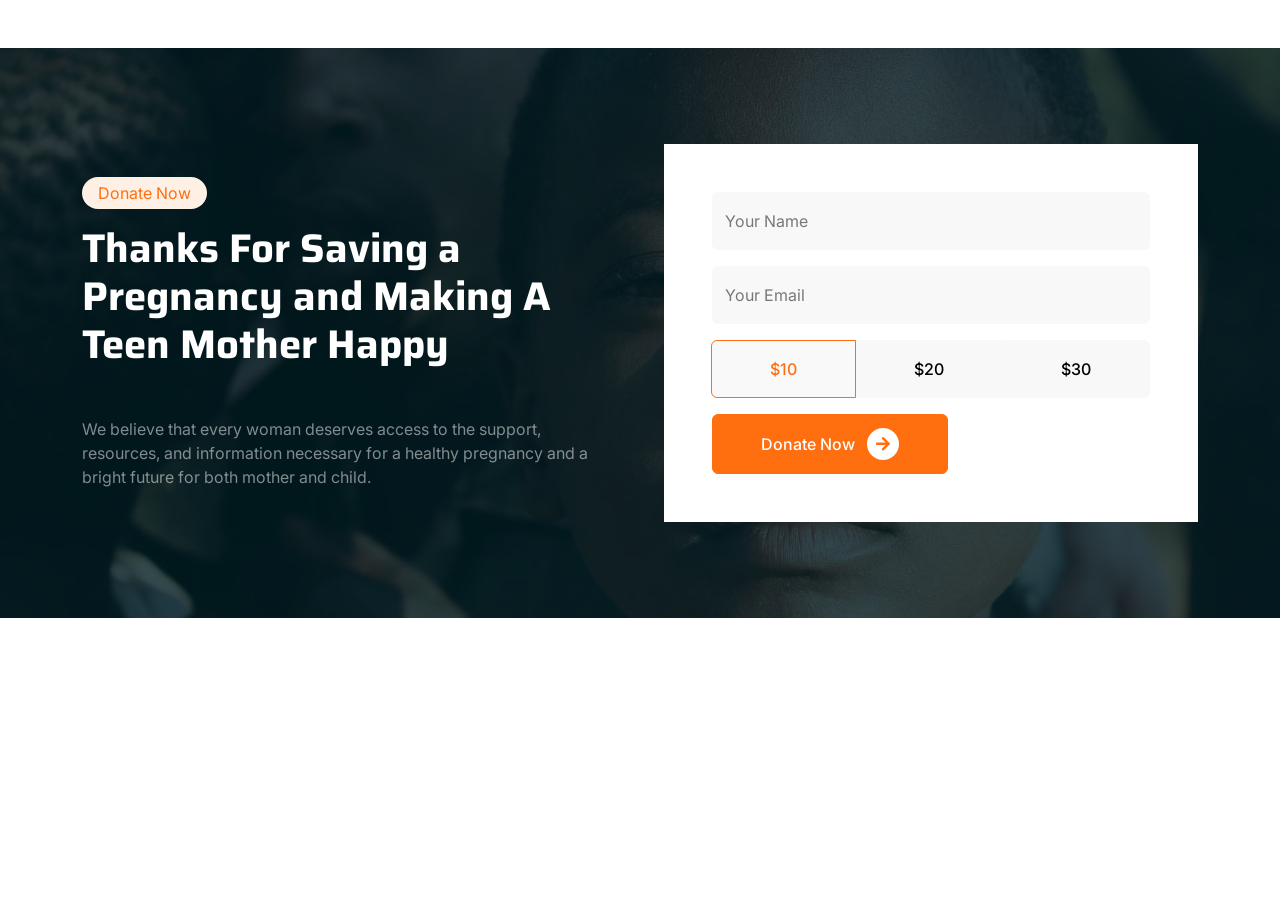
<file: index.html>
<!DOCTYPE html>
<html lang="en">
<head>
  <meta charset="UTF-8">
  <meta content="width=device-width, initial-scale=1.0" name="viewport">
  <meta content="" name="keywords">
  <meta content="" name="description">

  <!-- Favicon -->
  <link href="img/favicon.ico" rel="icon">

  <!-- Google Web Fonts -->
  <link rel="preconnect" href="https://fonts.googleapis.com">
  <link rel="preconnect" href="https://fonts.gstatic.com" crossorigin>
  <link href="https://fonts.googleapis.com/css2?family=Inter:wght@400;500;600&family=Saira:wght@500;600;700&display=swap" rel="stylesheet"> 

  <!-- Icon Font Stylesheet -->
  <link href="https://cdnjs.cloudflare.com/ajax/libs/font-awesome/5.10.0/css/all.min.css" rel="stylesheet">
  <link href="https://cdn.jsdelivr.net/npm/bootstrap-icons@1.4.1/font/bootstrap-icons.css" rel="stylesheet">

  <!-- Libraries Stylesheet -->
  <link href="lib/animate/animate.min.css" rel="stylesheet">
  <link href="lib/owlcarousel/assets/owl.carousel.min.css" rel="stylesheet">

  <!-- Customized Bootstrap Stylesheet -->
  <link href="css/bootstrap.min.css" rel="stylesheet">

  <link href="css/style.css" rel="stylesheet">
  <title>Donate</title>
</head>
<body>
  

<!-- Donate Start -->
<div class="container-fluid donate my-5 py-5" data-parallax="scroll" data-image-src="img/carousel-2.jpg">
    <div class="container py-5">
        <div class="row g-5 align-items-center">
            <div class="col-lg-6 wow fadeIn" data-wow-delay="0.1s">
                <div class="d-inline-block rounded-pill bg-secondary text-primary py-1 px-3 mb-3">Donate Now</div>
                <h1 class="display-6 text-white mb-5">Thanks For Saving a Pregnancy and Making A Teen Mother Happy</h1>
                <p class="text-white-50 mb-0">We believe that every woman deserves access to the support, resources, and information necessary for a healthy pregnancy and a bright future for both mother and child.</p>
            </div>
            <div class="col-lg-6 wow fadeIn" data-wow-delay="0.5s">
                <div class="h-100 bg-white p-5">
                    <form>
                        <div class="row g-3">
                            <div class="col-12">
                                <div class="form-floating">
                                    <input type="text" class="form-control bg-light border-0" id="name" placeholder="Your Name">
                                    <label for="name">Your Name</label>
                                </div>
                            </div>
                            <div class="col-12">
                                <div class="form-floating">
                                    <input type="email" class="form-control bg-light border-0" id="email" placeholder="Your Email">
                                    <label for="email">Your Email</label>
                                </div>
                            </div>
                            <div class="col-12">
                                <div class="btn-group d-flex justify-content-around">
                                    <input type="radio" class="btn-check" name="btnradio" id="btnradio1" checked>
                                    <label class="btn btn-light py-3" for="btnradio1">$10</label>

                                    <input type="radio" class="btn-check" name="btnradio" id="btnradio2">
                                    <label class="btn btn-light py-3" for="btnradio2">$20</label>

                                    <input type="radio" class="btn-check" name="btnradio" id="btnradio3">
                                    <label class="btn btn-light py-3" for="btnradio3">$30</label>
                                </div>
                            </div>
                            <div class="col-12">
                                <button class="btn btn-primary px-5" style="height: 60px;">
                                    Donate Now
                                    <div class="d-inline-flex btn-sm-square bg-white text-primary rounded-circle ms-2">
                                        <i class="fa fa-arrow-right"></i>
                                    </div>
                                </button>
                            </div>
                        </div>
                    </form>
                </div>
            </div>
        </div>
    </div>
</div>
<!-- Donate End -->

 <!-- JavaScript Libraries -->
 <script src="https://code.jquery.com/jquery-3.4.1.min.js"></script>
 <script src="https://cdn.jsdelivr.net/npm/bootstrap@5.0.0/dist/js/bootstrap.bundle.min.js"></script>
 <script src="lib/wow/wow.min.js"></script>
 <script src="lib/easing/easing.min.js"></script>
 <script src="lib/waypoints/waypoints.min.js"></script>
 <script src="lib/owlcarousel/owl.carousel.min.js"></script>
 <script src="lib/parallax/parallax.min.js"></script>

 <!-- Template Javascript -->
 <script src="js/main.js"></script>
</body>
</html>
</file>
<file: css/style.css>
/********** Template CSS **********/
:root {
    --primary: #FF6F0F;
    --secondary: #FFF0E6;
    --light: #F8F8F9;
    --dark: #001D23;
}

.back-to-top {
    position: fixed;
    display: none;
    right: 30px;
    bottom: 30px;
    z-index: 99;
}


/*** Spinner ***/
#spinner {
    opacity: 0;
    visibility: hidden;
    transition: opacity .5s ease-out, visibility 0s linear .5s;
    z-index: 99999;
}

#spinner.show {
    transition: opacity .5s ease-out, visibility 0s linear 0s;
    visibility: visible;
    opacity: 1;
}


/*** Button ***/
.btn {
    font-weight: 500;
    transition: .5s;
}

.btn.btn-primary,
.btn.btn-outline-primary:hover {
    color: #FFFFFF;
}

.btn.btn-primary:hover {
    color: var(--primary);
    background: transparent;
}

.btn-square {
    width: 38px;
    height: 38px;
}

.btn-sm-square {
    width: 32px;
    height: 32px;
}

.btn-lg-square {
    width: 48px;
    height: 48px;
}

.btn-square,
.btn-sm-square,
.btn-lg-square {
    padding: 0;
    display: flex;
    align-items: center;
    justify-content: center;
    font-weight: normal;
}


/*** Navbar ***/
.fixed-top {
    transition: .5s;
}

.top-bar {
    height: 45px;
    border-bottom: 1px solid rgba(255, 255, 255, .07);
}

.navbar .dropdown-toggle::after {
    border: none;
    content: "\f107";
    font-family: "Font Awesome 5 Free";
    font-weight: 900;
    vertical-align: middle;
    margin-left: 8px;
}

.navbar .navbar-nav .nav-link {
    margin-right: 30px;
    padding: 25px 0;
    color: #FFFFFF;
    font-weight: 500;
    outline: none;
}

.navbar .navbar-nav .nav-link:hover,
.navbar .navbar-nav .nav-link.active {
    color: var(--primary);
}

@media (max-width: 991.98px) {
    .navbar .navbar-nav {
        margin-top: 10px;
        border-top: 1px solid rgba(0, 0, 0, .07);
        background: var(--dark);
    }

    .navbar .navbar-nav .nav-link {
        padding: 10px 0;
    }
}

@media (min-width: 992px) {
    .navbar .nav-item .dropdown-menu {
        display: block;
        visibility: hidden;
        top: 100%;
        transform: rotateX(-75deg);
        transform-origin: 0% 0%;
        transition: .5s;
        opacity: 0;
    }

    .navbar .nav-item:hover .dropdown-menu {
        transform: rotateX(0deg);
        visibility: visible;
        transition: .5s;
        opacity: 1;
    }
}


/*** Header ***/
.carousel-caption {
    top: 0;
    left: 0;
    right: 0;
    bottom: 0;
    display: flex;
    align-items: center;
    justify-content: center;
    text-align: center;
    background: rgba(0, 29, 35, .8);
    z-index: 1;
}

.carousel-control-prev,
.carousel-control-next {
    width: 15%;
}

.carousel-control-prev-icon,
.carousel-control-next-icon {
    width: 3rem;
    height: 3rem;
    background-color: var(--dark);
    border: 12px solid var(--dark);
    border-radius: 3rem;
}

@media (max-width: 768px) {
    #header-carousel .carousel-item {
        position: relative;
        min-height: 450px;
    }
    
    #header-carousel .carousel-item img {
        position: absolute;
        width: 100%;
        height: 100%;
        object-fit: cover;
    }
}

.page-header {
    padding-top: 12rem;
    padding-bottom: 6rem;
    background: linear-gradient(rgba(0, 29, 35, .8), rgba(0, 29, 35, .8)), url(../img/carousel-1.jpg) center center no-repeat;
    background-size: cover;
}

.page-header .breadcrumb-item+.breadcrumb-item::before {
    color: #999999;
}


/*** Causes ***/
.causes-item .progress {
    height: 5px;
    border-radius: 0;
    overflow: visible;
}

.causes-item .progress .progress-bar {
    position: relative;
    overflow: visible;
    width: 0px;
    border-radius: 0;
    transition: 5s;
}

.causes-item .progress .progress-bar span {
    position: absolute;
    top: -7px;
    right: 0;
    width: 40px;
    height: 19px;
    display: flex;
    align-items: center;
    justify-content: center;
    font-size: 12px;
    background: var(--primary);
    color: #FFFFFF;
}

.causes-item .causes-overlay {
    position: absolute;
    width: 100%;
    height: 0;
    top: 0;
    left: 0;
    display: flex;
    align-items: center;
    justify-content: center;
    background: rgba(0, 0, 0, .5);
    overflow: hidden;
    opacity: 0;
    transition: .5s;
}

.causes-item:hover .causes-overlay {
    height: 100%;
    opacity: 1;
}


/*** Service ***/
.service-item {
    box-shadow: 0 0 45px rgba(0, 0, 0, .06);
}


/*** Donate ***/
.donate {
    background: rgba(0, 29, 35, .8);
}

.btn-group .btn-light:hover,
.btn-group input[type="radio"]:checked+label {
    color: var(--primary);
    border-color: var(--primary);
}


/*** Team ***/
.team-item img {
    position: relative;
    top: 0;
    transition: .5s;
}

.team-item:hover img {
    top: -30px;
}

.team-item .team-text {
    position: relative;
    height: 100px;
    transition: .5s;
}

.team-item:hover .team-text {
    margin-top: -60px;
    height: 160px;
}

.team-item .team-text .team-social {
    opacity: 0;
    transition: .5s;
}

.team-item:hover .team-text .team-social {
    opacity: 1;
}

.team-item .team-social .btn {
    display: inline-flex;
    color: var(--primary);
    background: #FFFFFF;
    border-radius: 40px;
}

.team-item .team-social .btn:hover {
    color: #FFFFFF;
    background: var(--primary);
}


/*** Testimonial ***/
.testimonial-carousel::before {
    position: absolute;
    content: "";
    top: 0;
    left: 0;
    height: 100%;
    width: 0;
    background: linear-gradient(to right, rgba(255, 255, 255, 1) 0%, rgba(255, 255, 255, 0) 100%);
    z-index: 1;
}

.testimonial-carousel::after {
    position: absolute;
    content: "";
    top: 0;
    right: 0;
    height: 100%;
    width: 0;
    background: linear-gradient(to left, rgba(255, 255, 255, 1) 0%, rgba(255, 255, 255, 0) 100%);
    z-index: 1;
}

@media (min-width: 768px) {
    .testimonial-carousel::before,
    .testimonial-carousel::after {
        width: 200px;
    }
}

@media (min-width: 992px) {
    .testimonial-carousel::before,
    .testimonial-carousel::after {
        width: 300px;
    }
}

.testimonial-carousel .owl-item .testimonial-text {
    background: var(--light);
    transform: scale(.8);
    transition: .5s;
}

.testimonial-carousel .owl-item.center .testimonial-text {
    background: var(--primary);
    transform: scale(1);
}

.testimonial-carousel .owl-item .testimonial-text *,
.testimonial-carousel .owl-item .testimonial-item img {
    transition: .5s;
}

.testimonial-carousel .owl-item.center .testimonial-text * {
    color: var(--light) !important;
}

.testimonial-carousel .owl-item.center .testimonial-item img {
    background: var(--primary) !important;
} 

.testimonial-carousel .owl-nav {
    position: absolute;
    width: 350px;
    top: 15px;
    left: 50%;
    transform: translateX(-50%);
    display: flex;
    justify-content: space-between;
    opacity: 0;
    transition: .5s;
    z-index: 1;
}

.testimonial-carousel:hover .owl-nav {
    width: 300px;
    opacity: 1;
}

.testimonial-carousel .owl-nav .owl-prev,
.testimonial-carousel .owl-nav .owl-next {
    position: relative;
    color: var(--primary);
    font-size: 45px;
    transition: .5s;
}

.testimonial-carousel .owl-nav .owl-prev:hover,
.testimonial-carousel .owl-nav .owl-next:hover {
    color: var(--dark);
}


/*** Footer ***/

.footer .btn.btn-link {
    display: block;
    margin-bottom: 5px;
    padding: 0;
    text-align: left;
    color: rgba(255,255,255,0.5);
    font-weight: normal;
    text-transform: capitalize;
    transition: .3s;
}

.footer .btn.btn-link::before {
    position: relative;
    content: "\f105";
    font-family: "Font Awesome 5 Free";
    font-weight: 900;
    color: rgba(255,255,255,0.5);
    margin-right: 10px;
}

.footer .btn.btn-link:hover {
    color: var(--light);
    letter-spacing: 1px;
    box-shadow: none;
}

.footer .btn.btn-square {
    color: rgba(255,255,255,0.5);
    border: 1px solid rgba(255,255,255,0.5);
}

.footer .btn.btn-square:hover {
    color: var(--secondary);
    border-color: var(--light);
}

.footer .copyright {
    padding: 25px 0;
    font-size: 15px;
    border-top: 1px solid rgba(256, 256, 256, .1);
}

.footer .copyright a {
    color: var(--secondary);
}

.footer .copyright a:hover {
    color: var(--primary);
}
</file>
